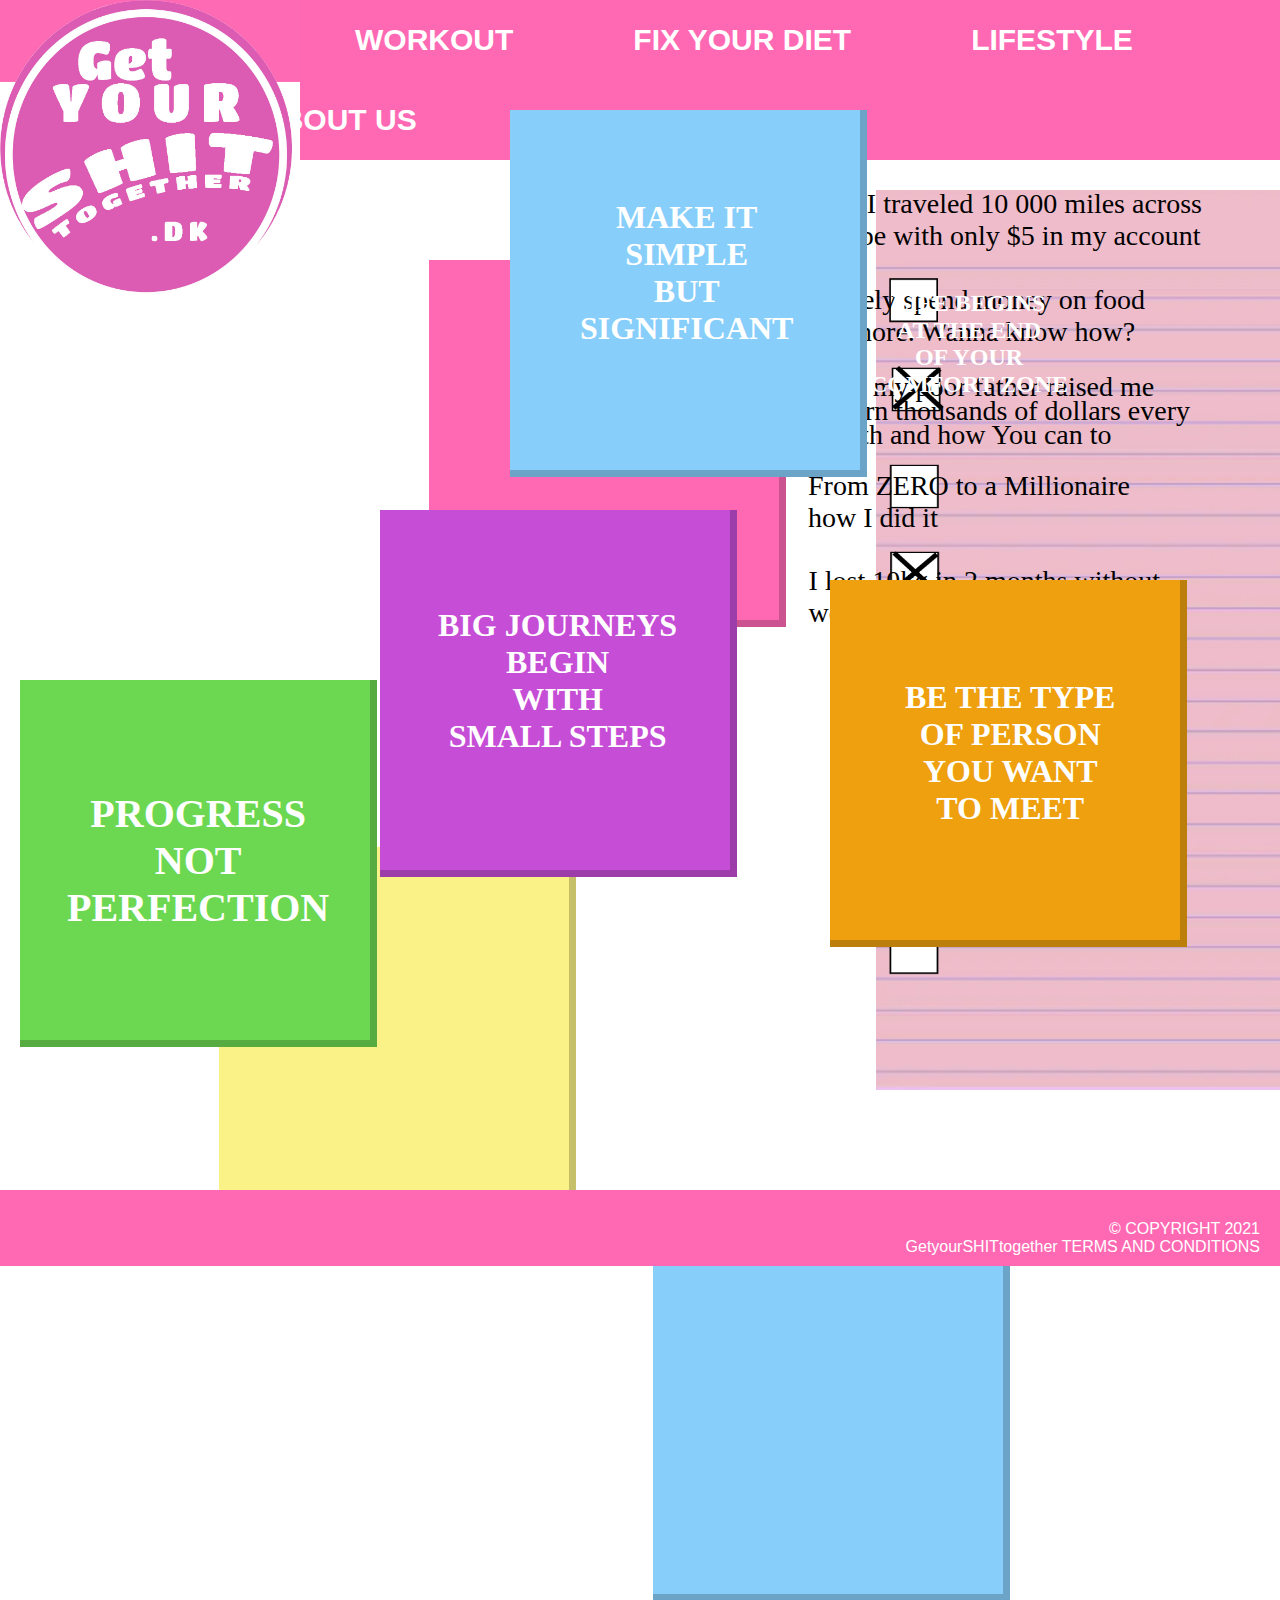
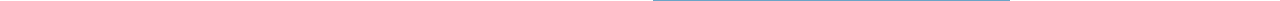
<file: index.html>
<!DOCTYPE html>
<html>
<head>
    <title>Get Your Shit together</title>
<link rel="stylesheet" href="mystyles.css">
</head>
<body>

<header>

    <a  class=logohome href="#"><img src="images/LOGO.jpg" alt="logo-home" style="width:300px;height:300px;"></a>


    <ul>
        <li><a class=workout href="workout.html">WORKOUT</a></li>
        <li><a href="fixyourdiet.html">FIX YOUR DIET</a></li>
        <li><a href="fallbucketlist.html">LIFESTYLE</a></li>
        <li><a href="#HELP">HELP</a></li>
        <li><a href="#ABOUTUS">ABOUT US</a></li>
    </ul>

</header>
 <main>
<section>

<img class=articles src="images/notebook.jpg" alt="articles" style="width:500px;height:900px">  

        <nav><a class=art1 href="#">How I traveled 10 000 miles across <br>Europe with only $5 in my account</a></nav>
        <br> 
        <nav><a class=art2 href="#">I barely spend money on food <br>anymore.  Wanna know how?</a></nav>
        <br> 
        <nav><a class=art3 href="#">How my poor father raised me <br> to earn thousands of dollars every<br> month and how You can to</a></nav>
        <br> 
        <nav><a class=art4 href="#">From ZERO to a Millionaire <br> how I did it</a></nav>
        <br> 
        <nav><a class=art5 href="workout.html">I lost 10kg in 2 months without <br>working out! It's so simple...</a></nav>
        <br>
        <nav><a class=art6 href="#">I am 18 years old and I pay all my bills by myself.<br> What's my secret? Let me tell You about it...</a></nav>
        <!--
        <nav><a class=art7 href="#">Article about something interesting</a></nav>
        <br>
        <nav><a class=art8 href="#">Article about something interesting</a></nav>
    -->
      

    </section>


    <section class=stickynote1></section>
    <section class=stickynote2></section>
     <section class=stickynote3></section>
    <section class=stickynote4></section>
    <section class=stickynote5></section>
    <section class=stickynote6></section>
    <section class=stickynote7></section>
    

     


</section>

<h1 class=bigjourneys>BIG JOURNEYS <br>
    BEGIN <br>
    WITH <br>
    SMALL STEPS</h1>

    <h1 class=bethe>
        BE THE TYPE<br>
        OF PERSON<br>
        YOU WANT <br>
        TO MEET

    </h1>

<h1 class=ifit>
    MAKE IT <br>
SIMPLE<br>
BUT<br>
SIGNIFICANT
</h1>

<h2 class=dont>

    LIFE BEGINS<br>
    AT THE END <br>
    OF YOUR <br>COMFORT ZONE
</h2>

<h2 class=does>
    IF IT DOES NOT<br> CHALLENGE YOU, <br>
 IT WILL NOT <br>
CHANGE YOU
</h2>

<h2 class=progress>
PROGRESS<br>
NOT <br>
PERFECTION
</h2>
</main>

<section class=footer> <p>© COPYRIGHT 2021 <br>GetyourSHITtogether 
TERMS AND CONDITIONS</p>

</body>
</html>
</file>
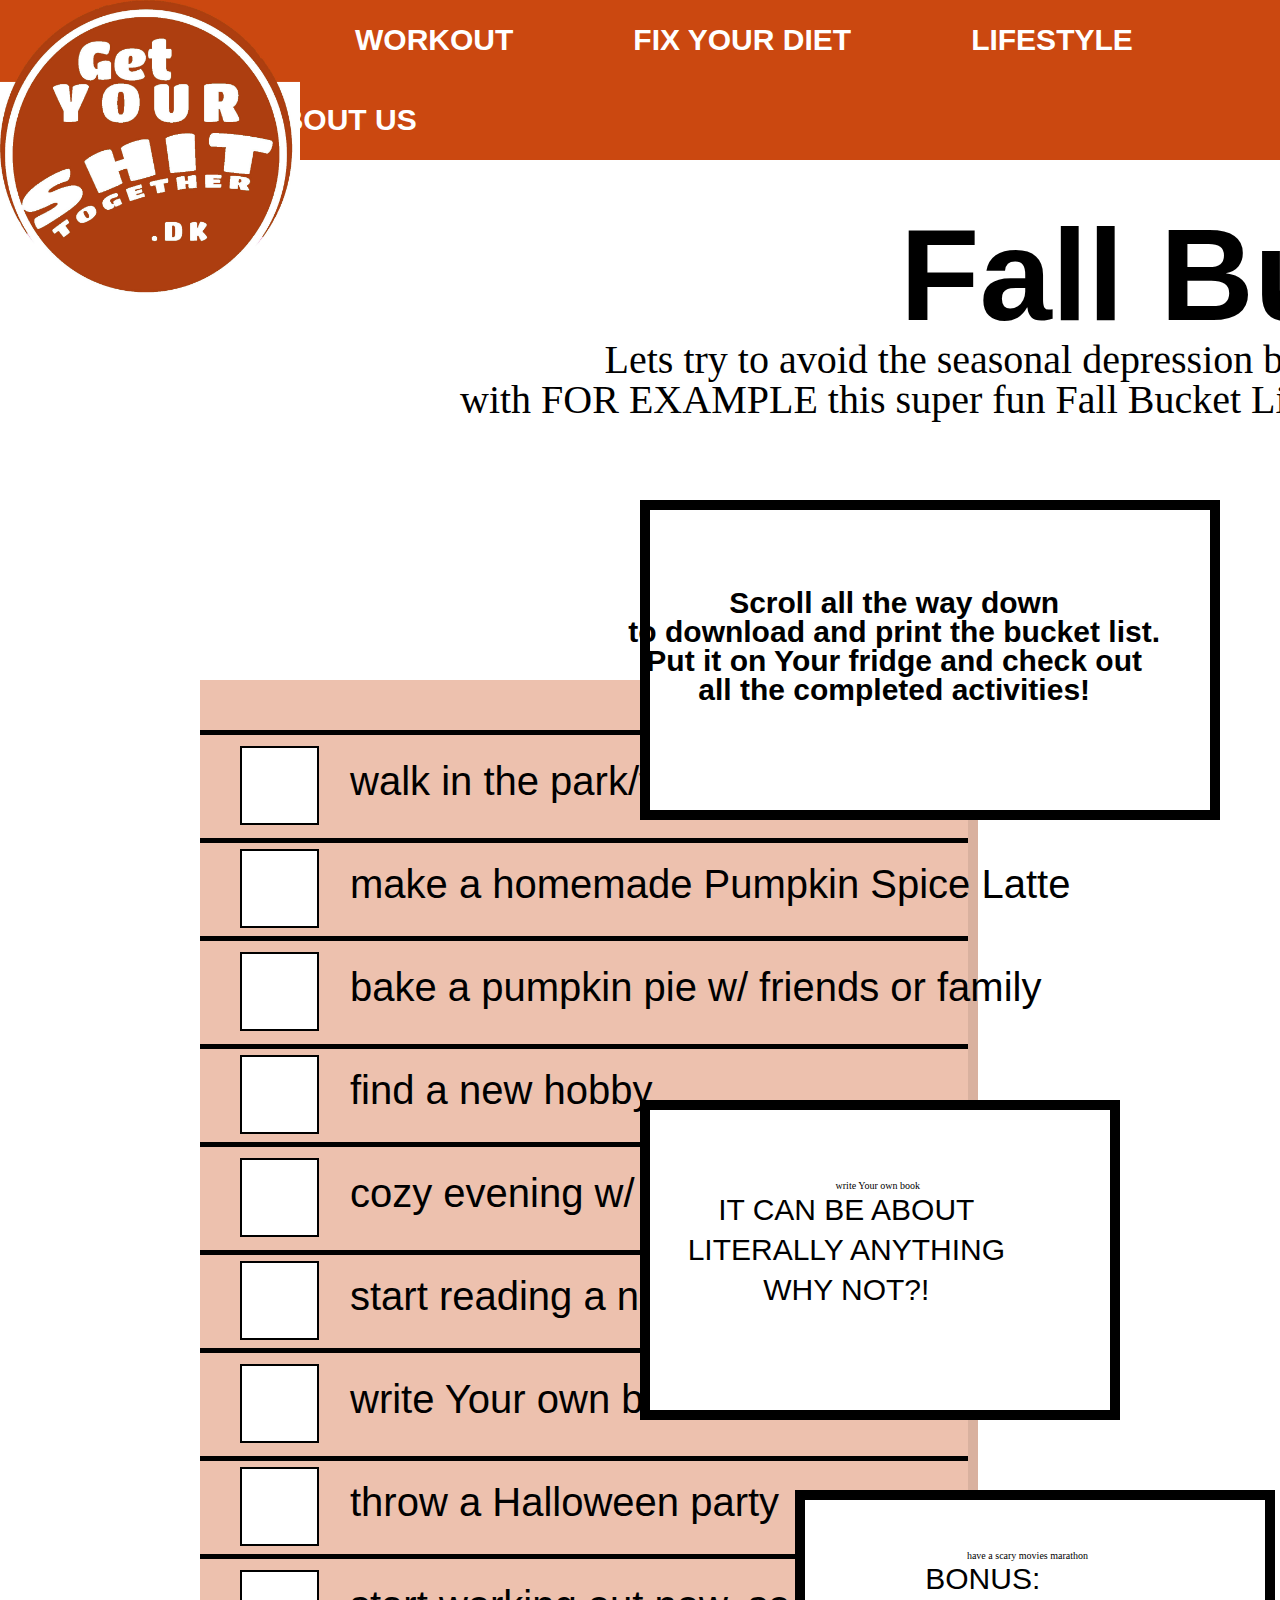
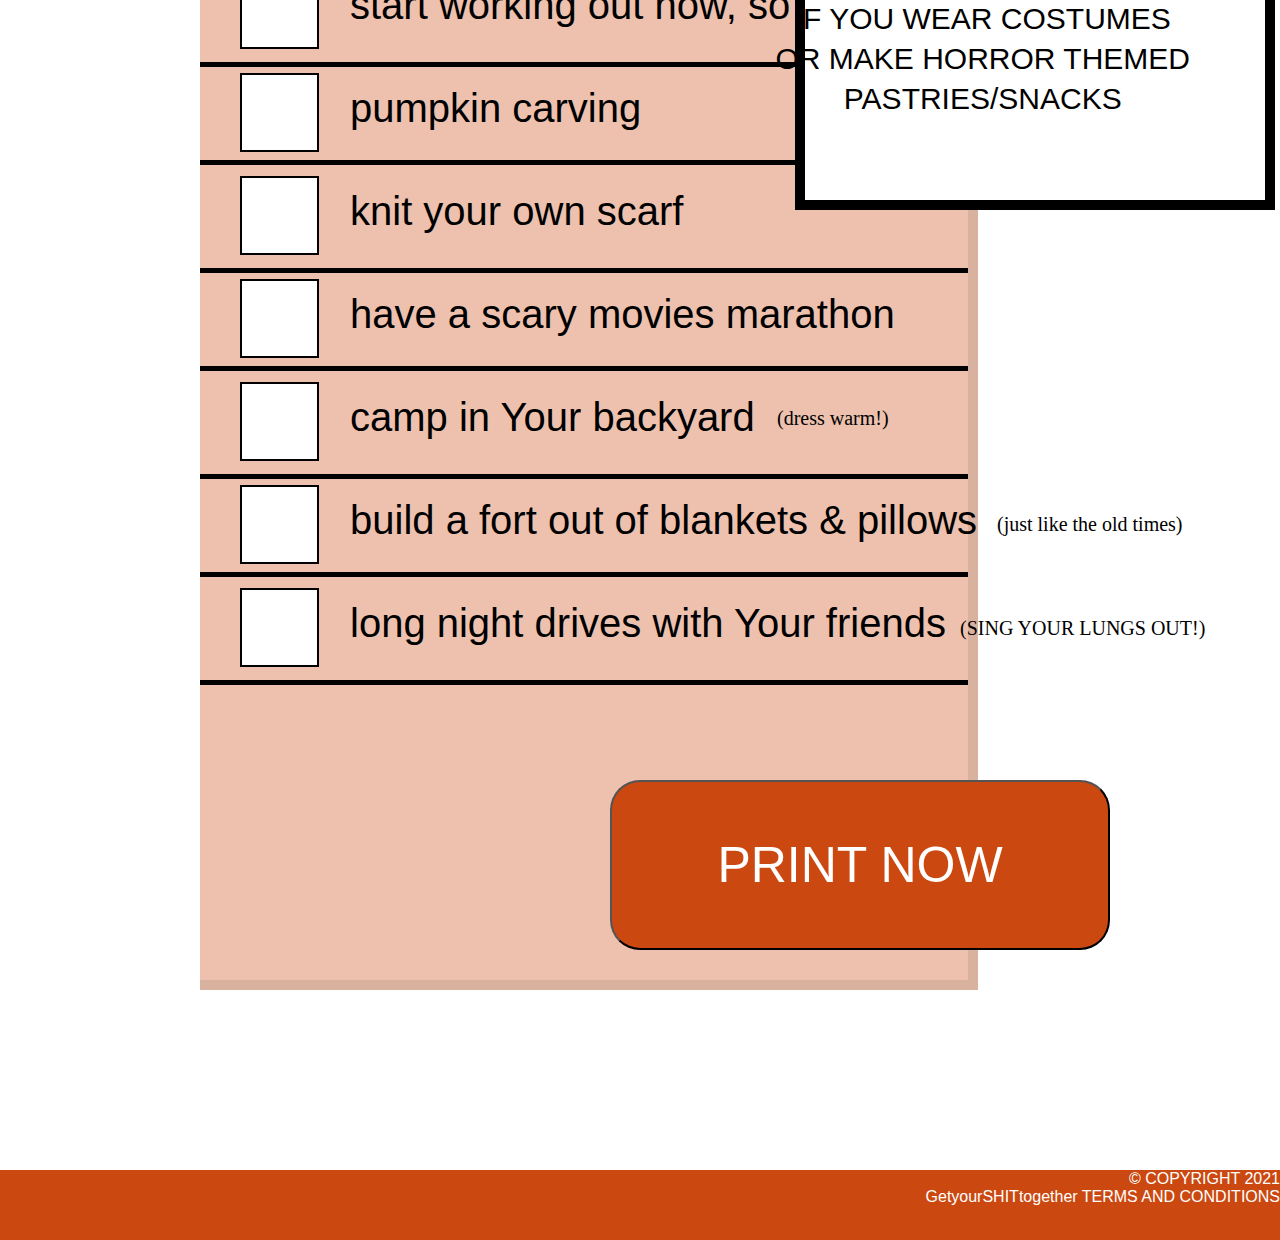
<file: fallbucketlist.html>
<!DOCTYPE html>
<html>
<head>

    <title>Fall Bucket List</title>
<link rel="stylesheet" href="mystyl.css">
</head>
<body>

    <header>

        <a  class=logohome href="index.html"><img src="images/LOGO.orange.jpg" alt="logo-home" style="width:300px;height:300px;"></a>
    
    
        <ul>
            <li><a class=workout href="workout.html">WORKOUT</a></li>
            <li><a href="fixyourdiet.html">FIX YOUR DIET</a></li>
            <li><a href="fallbucketlist.html">LIFESTYLE</a></li>
            <li><a href="#HELP">HELP</a></li>
            <li><a href="#ABOUTUS">ABOUT US</a></li>
        </ul>
    
    </header>

<h1 class=fall>
    Fall Bucket List
</h1>

<h2 class=bucket>
    Lets try to avoid the seasonal depression by keeping ourselves busy <br>
    with FOR EXAMPLE this super fun Fall Bucket List! 
    Let yourself chill out!
</h2>

<section class=list></section>
<section class=line1></section>
<section class=line2></section>
<section class=line3></section>
<section class=line4></section>
<section class=line5></section>
<section class=line6></section>
<section class=line7></section>
<section class=line8></section>

<section class=white1></section>
<section class=white2></section>
<section class=white3></section>
<section class=white4></section>
<section class=white5></section>
<section class=white6></section>
<section class=white7></section>
<section class=white8></section>
<section class=white9></section>
<section class=white10></section>
<section class=white11></section>
<section class=white12></section>
<section class=white13></section>
<section class=white14></section>
<section class=white15></section>


<section class=one>
    walk in the park/forest  <br>
    make a homemade Pumpkin Spice Latte <br>
    bake a pumpkin pie w/ friends or family <br>
    find a new hobby <br>
    cozy evening w/ a movie & hot cocoa <br>
    start reading a new book  <br>
    write Your own book <br>
    throw a Halloween party <br>
    start working out now, so you are ready for Summer<br>
    pumpkin carving<br>
    knit your own scarf<br>
    have a scary movies marathon<br>
    camp in Your backyard <br>
    build a fort out of blankets & pillows <br>
    long night drives with Your friends 
</section>

<p class=sing>(SING YOUR LUNGS OUT!)</p>
<p class=just>(just like the old times)</p>
<p class=dress>(dress warm!)</p>
<p class=bonus> (bonus:if its raining)</p>

<section class=box1></section>
<section class=box2></section>
<section class=box3></section>

<h2 class=book>IT CAN BE ABOUT <br> LITERALLY ANYTHING<br> WHY NOT?!</h2>

<h2 class=horror>BONUS: <br>IF YOU WEAR COSTUMES <br>OR MAKE HORROR THEMED <br>PASTRIES/SNACKS</h2>

<h2 class=scroll>
    Scroll all the way down <br>to download and print the bucket list. <br>Put it on Your fridge and check out<br> all the completed activities!
</h2>

<button>PRINT NOW</button>

<section class=rep> write Your own book</section>

<section class=rep2>have a scary movies marathon</section>



<footer class=footer> <p>© COPYRIGHT 2021 <br>GetyourSHITtogether 
    TERMS AND CONDITIONS</p>
    
</footer>









</body>
</html>
</file>
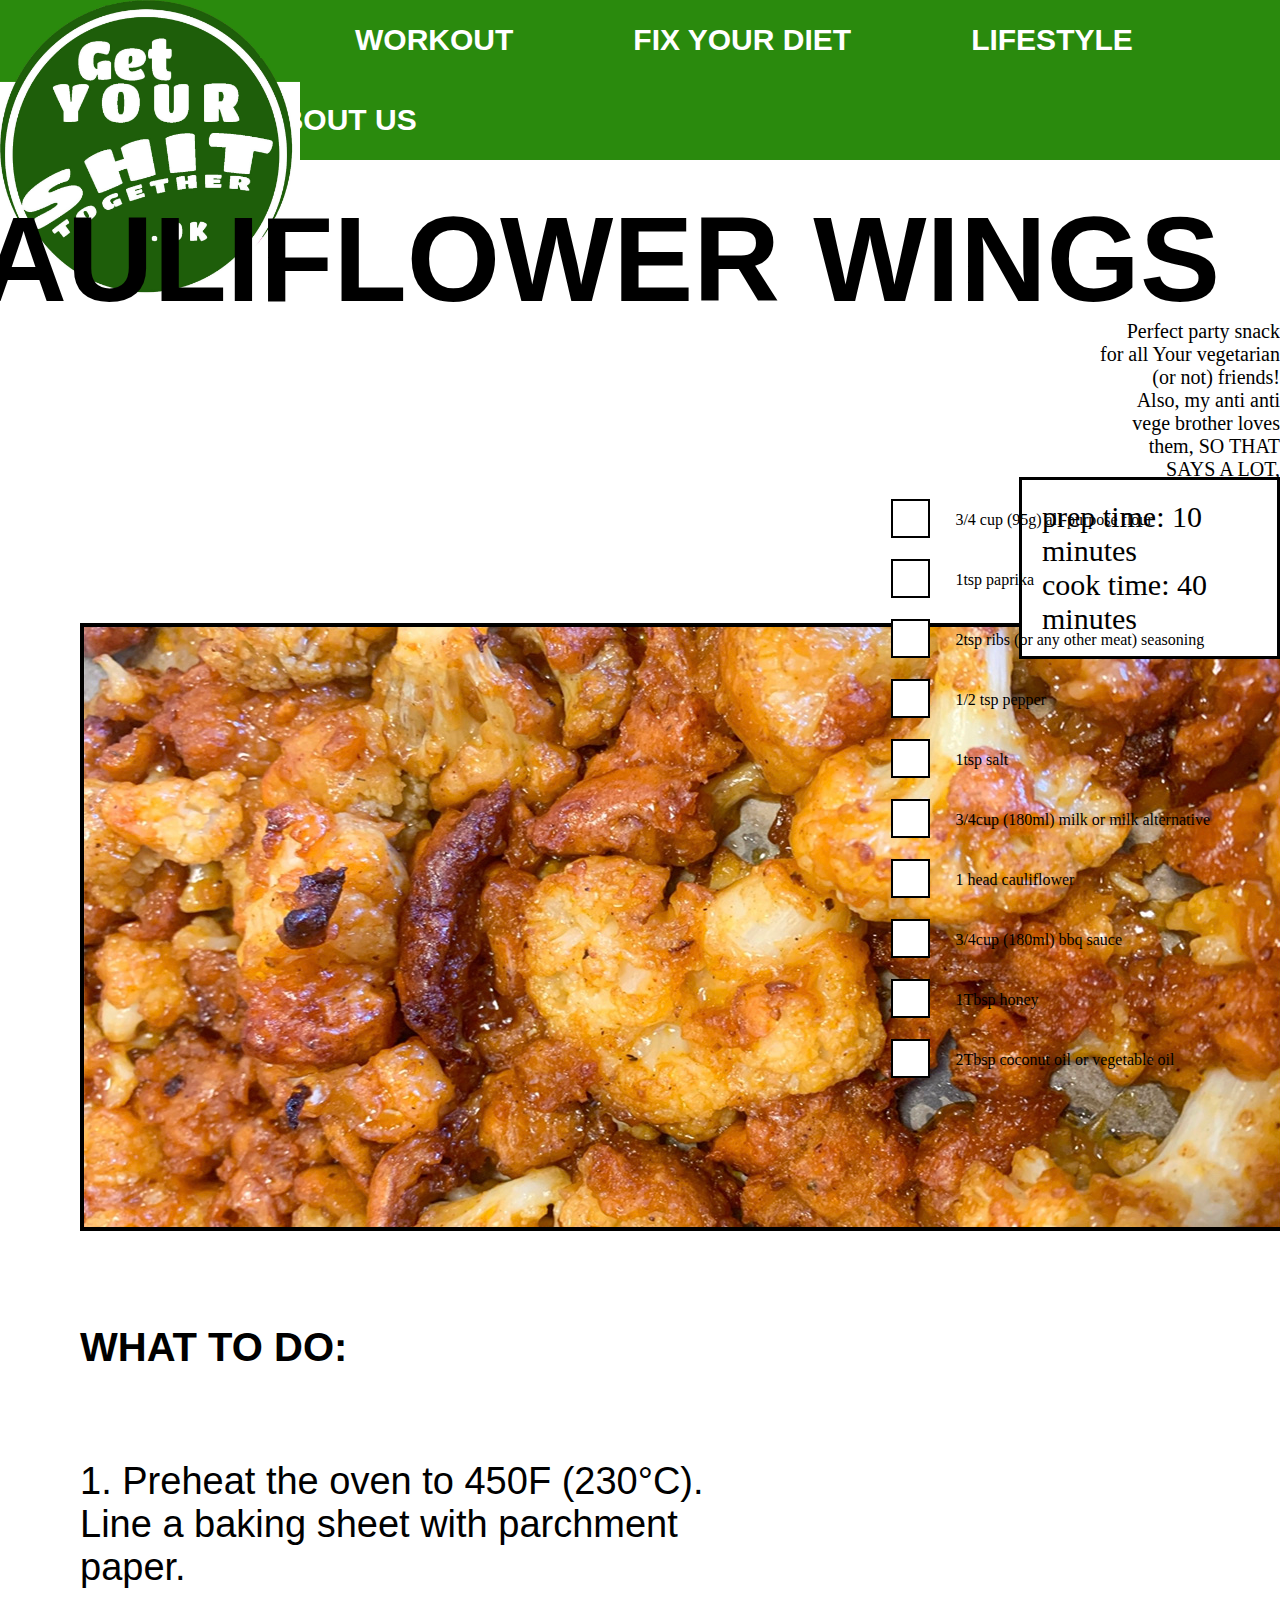
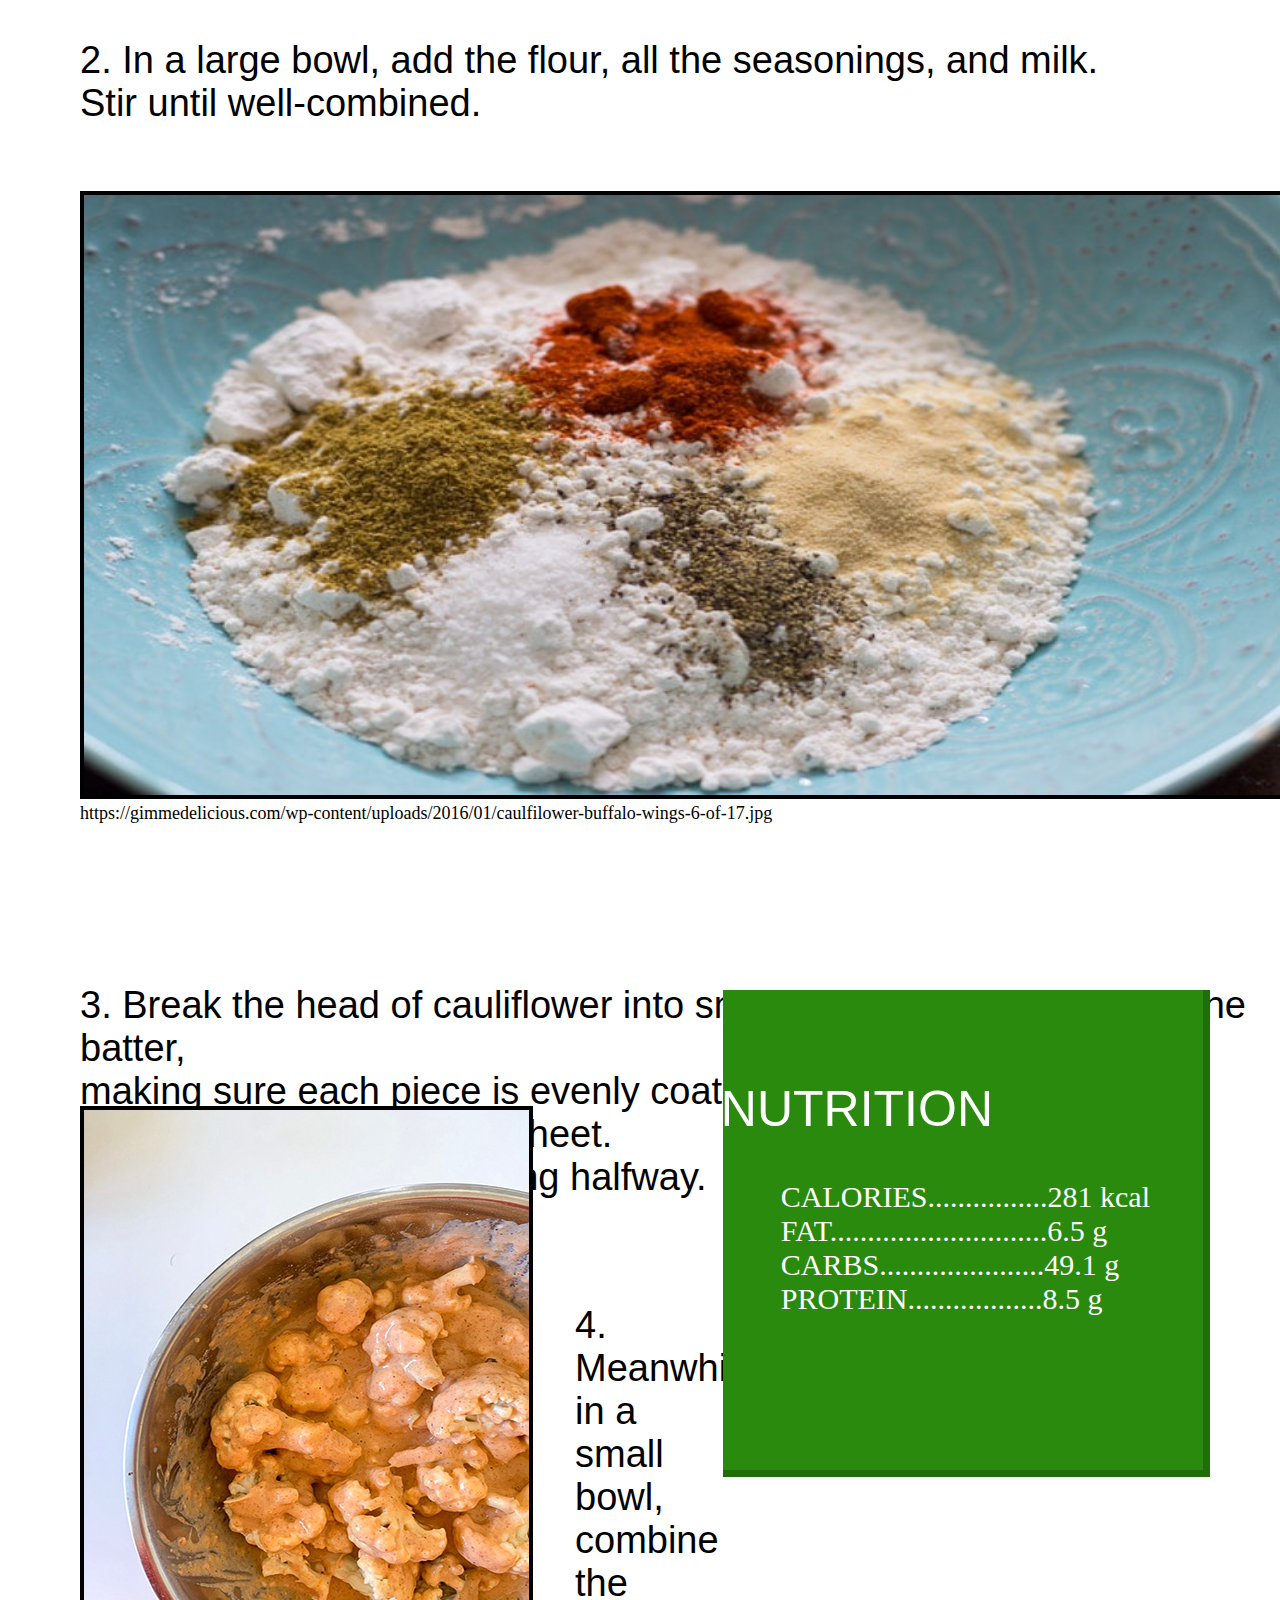
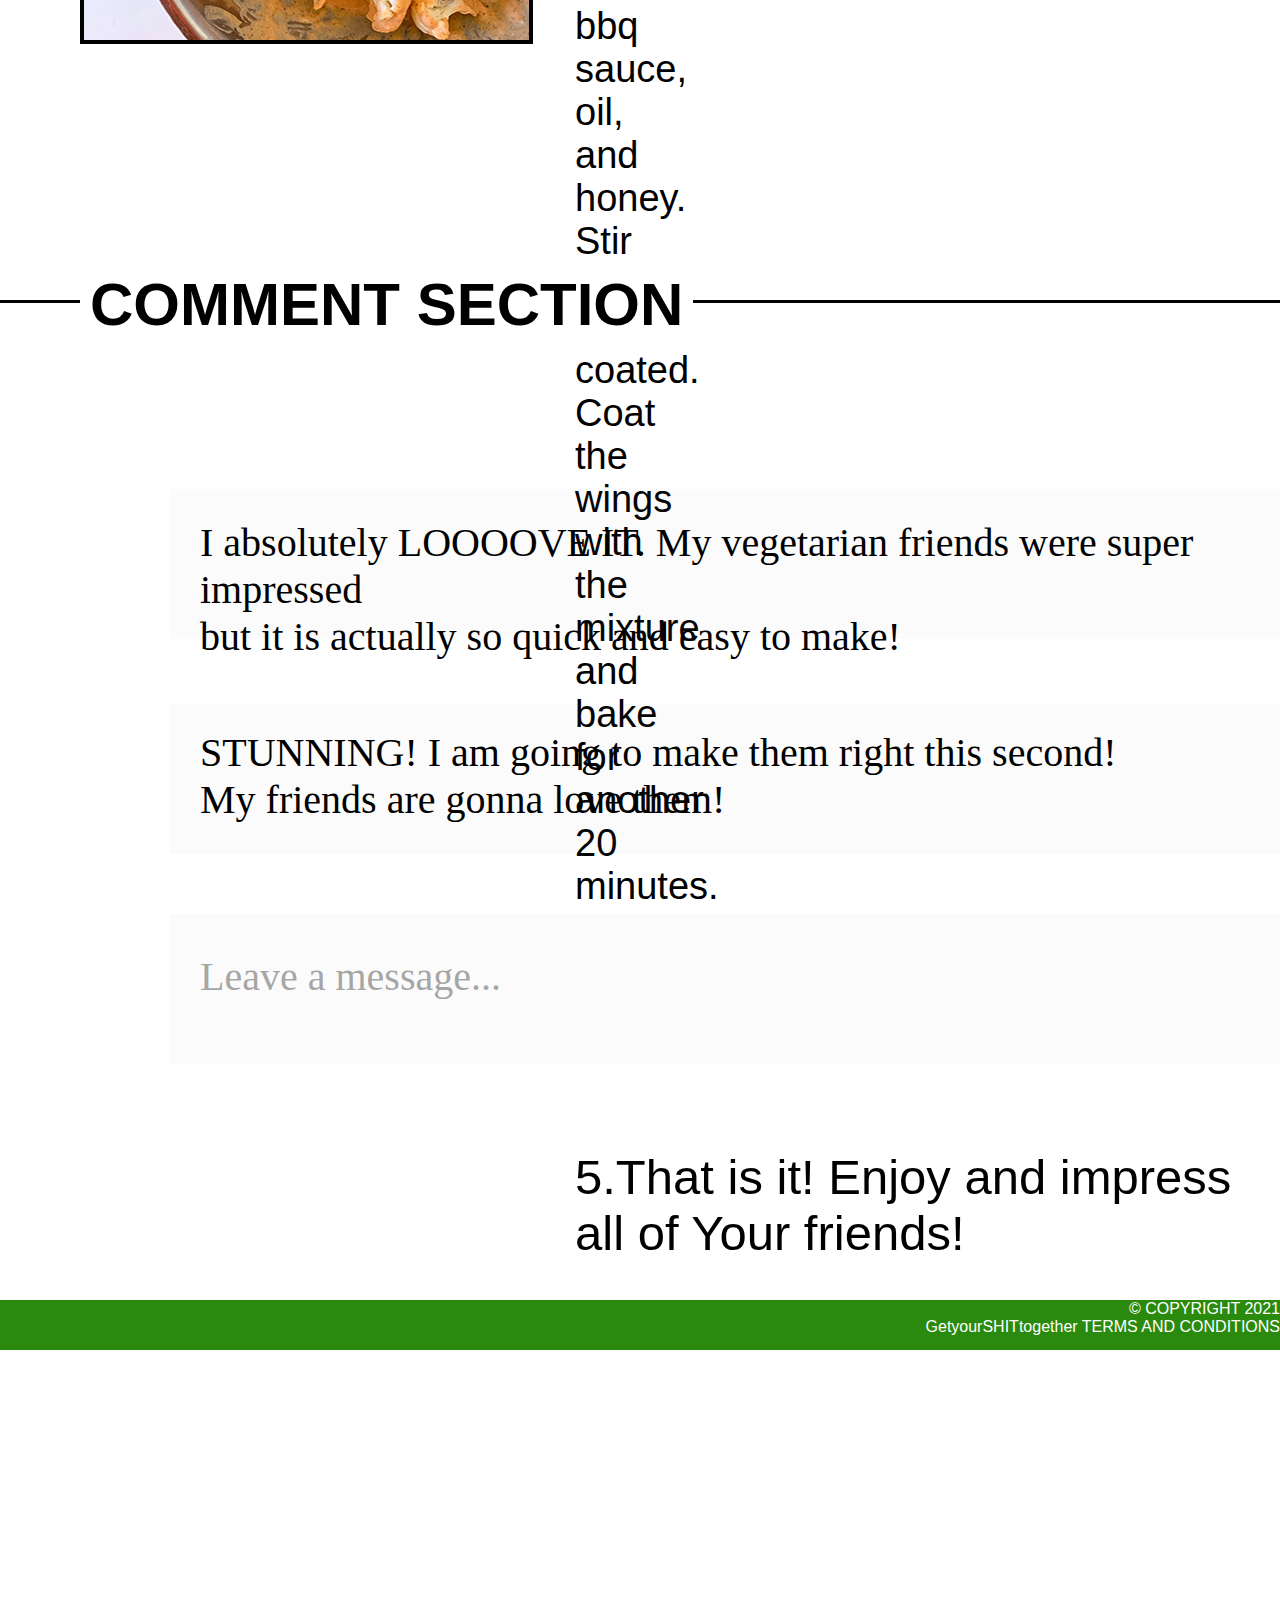
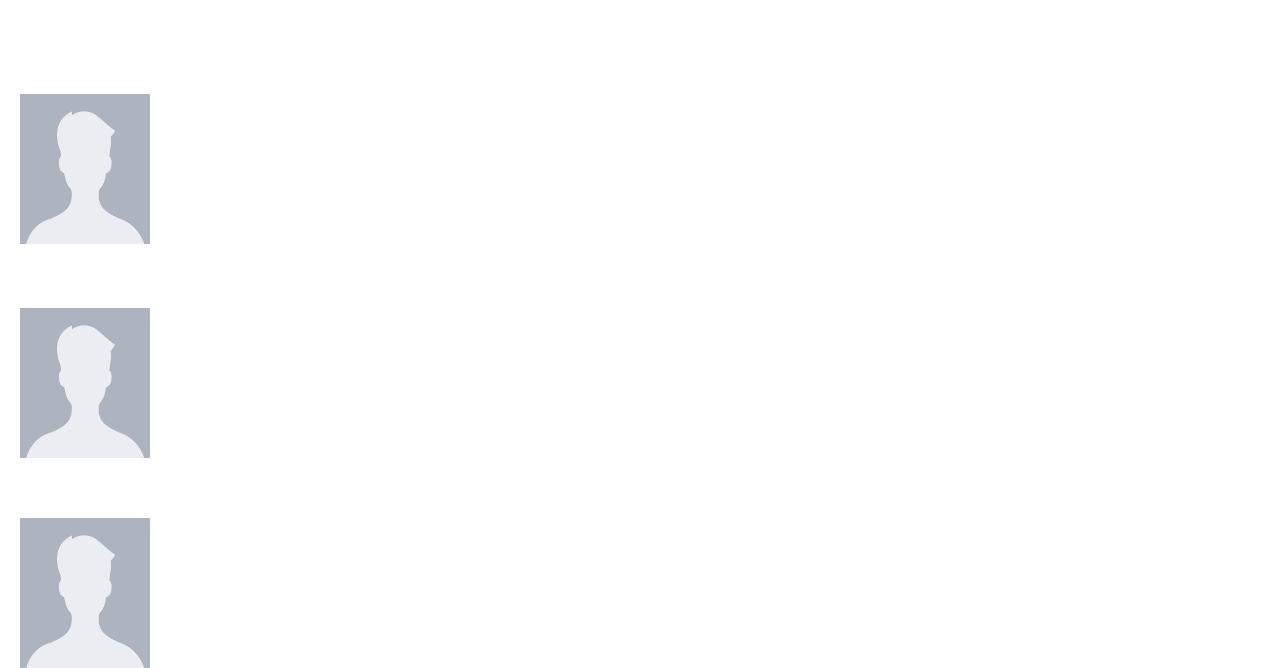
<file: fixyourdiet.html>
<!DOCTYPE html>
<html>
<head>
    <title>Fix Your Diet</title>
<link rel="stylesheet" href="mystyle.css">
</head>
<body>


    <main>



    
    <header>

        <a  class=logohome href="index.html"><img src="images/LOGO.green.jpg" alt="logo-home" style="width:300px;height:300px;"></a>
    
    
        <ul>
            <li><a class=workout href="workout.html">WORKOUT</a></li>
            <li><a href="fixyourdiet.html">FIX YOUR DIET</a></li>
            <li><a href="fallbucketlist.html">LIFESTYLE</a></li>
            <li><a href="#HELP">HELP</a></li>
            <li><a href="#ABOUTUS">ABOUT US</a></li>
        </ul>
    
    </header>

<h1 class=baked>
    BAKED
</h1>

<h2 class=bbq>
    BBQ CAULIFLOWER WINGS
</h2>

<h3 class=description>
    Perfect party snack for all Your vegetarian (or not) friends! <br>
    Also, my anti anti vege brother loves them, SO THAT SAYS A LOT, RIGHT?
</h3>

<img class=wings src="images/wings.jpg" alt="wings">

<p class=time>prep time:  10 minutes<br>      
    cook time: 40 minutes</p>


<section class=notebookgreen></section>
<section class=lines1></section>
<section class=lines2></section>
<section class=lines3></section>
<section class=lines4></section>
<section class=lines5></section>
<section class=lines6></section>
<section class=lines7></section>
<section class=lines8></section>
<section class=lines9></section>
<section class=lines10></section>
<section class=lines11></section>
<section class=lines12></section>
<section class=lines13></section>
<section class=lines14></section>
<section class=lines15></section>



 <section class=ingredients>
    3/4 cup (95g) all-purpose flour <br>
    1tsp paprika<br>
    2tsp ribs (or any other meat) seasoning <br>
    1/2 tsp pepper <br>
    1tsp salt <br>
    3/4cup (180ml) milk or milk alternative <br>
    1 head cauliflower <br>
    3/4cup (180ml) bbq sauce <br>
    1Tbsp honey <br>
    2Tbsp coconut oil or vegetable oil
 </section>   

 <section class=white1></section>
 <section class=white2></section>
 <section class=white3></section>
 <section class=white4></section>
 <section class=white5></section>
 <section class=white6></section>
 <section class=white7></section>
 <section class=white8></section>
 <section class=white9></section>
 <section class=white10></section>


<section class=what>
    WHAT TO DO:
</section>

<section class=step1>
    1. Preheat the oven to 450F (230°C). 
Line a baking sheet with parchment paper.

</section>

<section class=step2>

2. In a large bowl, add the flour, all the seasonings, and milk. <br>Stir until well-combined.
</section>

<img class=pic1 src="images/pic1.jpeg" alt="step2">
<p class=src >https://gimmedelicious.com/wp-content/uploads/2016/01/caulfilower-buffalo-wings-6-of-17.jpg</p>

<section class=step3>
    3. Break the head of cauliflower into small florets and add them to the batter, <br>making sure each piece is evenly coated. Arrange the coated cauliflower on the baking sheet. <br>Bake for 20 minutes, flipping halfway.
</section>

<section class=step4>
    4. Meanwhile, in a small bowl, <br> combine the bbq sauce, oil, <br>and honey. <br> Stir until evenly coated. <br>Coat the wings with the mixture <br>and bake for another 20 minutes.

</section>

<img class=pic2 src="images/step4.jpeg" alt="step4">

<section class=sticky></section>


<section class=step5 >
    5.That is it! Enjoy and impress all of Your friends!
</section>

<section class=nutrition>
    NUTRITION
</section>

<section class=nutrition2>

CALORIES................281 kcal<br>
FAT.............................6.5 g<br>
CARBS......................49.1 g   <br>                                                                                   
PROTEIN..................8.5 g                                                                                   

</section>

<section class=box></section>
<section class=comment>
    COMMENT SECTION
</section>







<img class=person1 src="images/person.png" alt="person profile">
<img class=person2 src="images/person.png" alt="person profile">
<img class=person3 src="images/person.png" alt="person profile">

<section class=comm1></section>
<section class=comm2></section>
<section class=comm5></section>

<section class=comm3>
    I absolutely LOOOOVE IT. My vegetarian friends were super impressed <br>but it is actually so quick and easy to make!
</section>

<section class=comm4>
    STUNNING! I am going to make them right this second!<br>
 My friends are gonna love them!
</section>


<section class=comm6>
    Leave a message...
</section>
    
    </main>

<footer class=footer> <p>© COPYRIGHT 2021 <br>GetyourSHITtogether 
        TERMS AND CONDITIONS</p>
        
</footer>




</body>
</html>
</file>
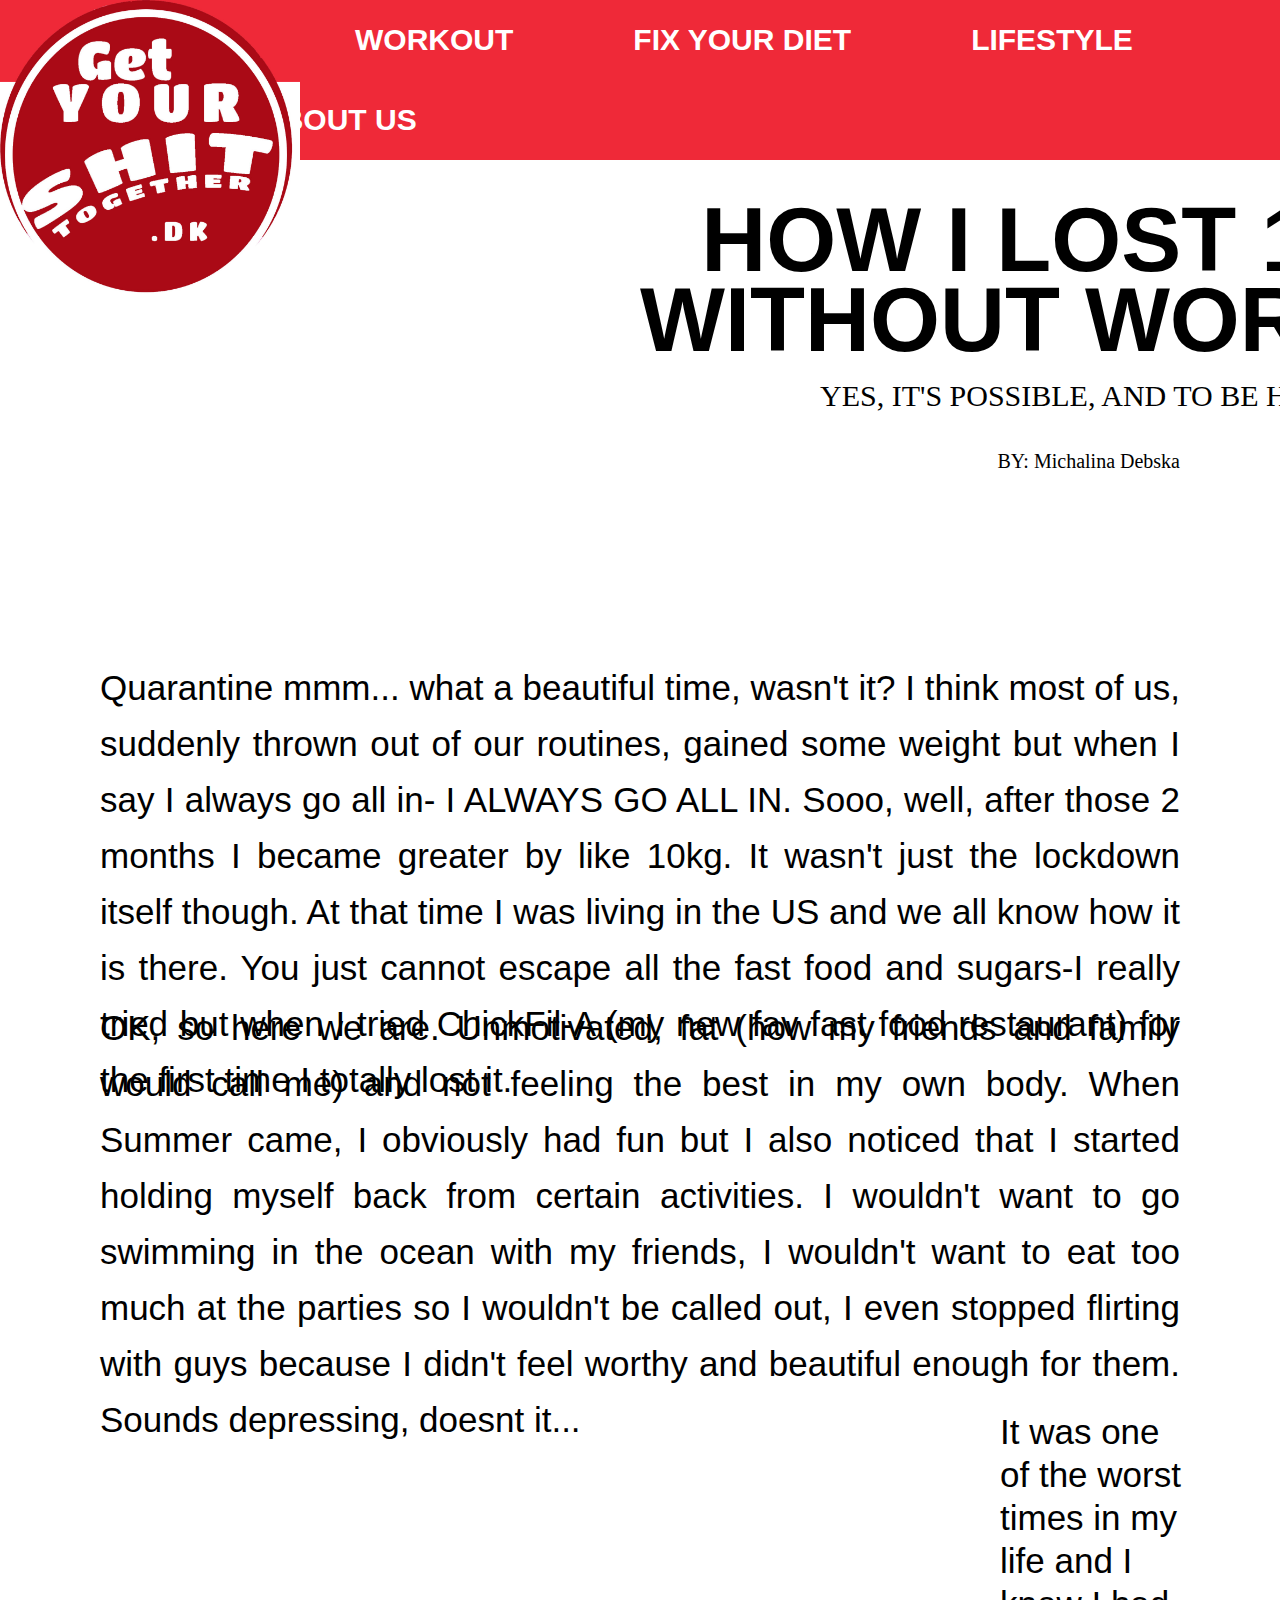
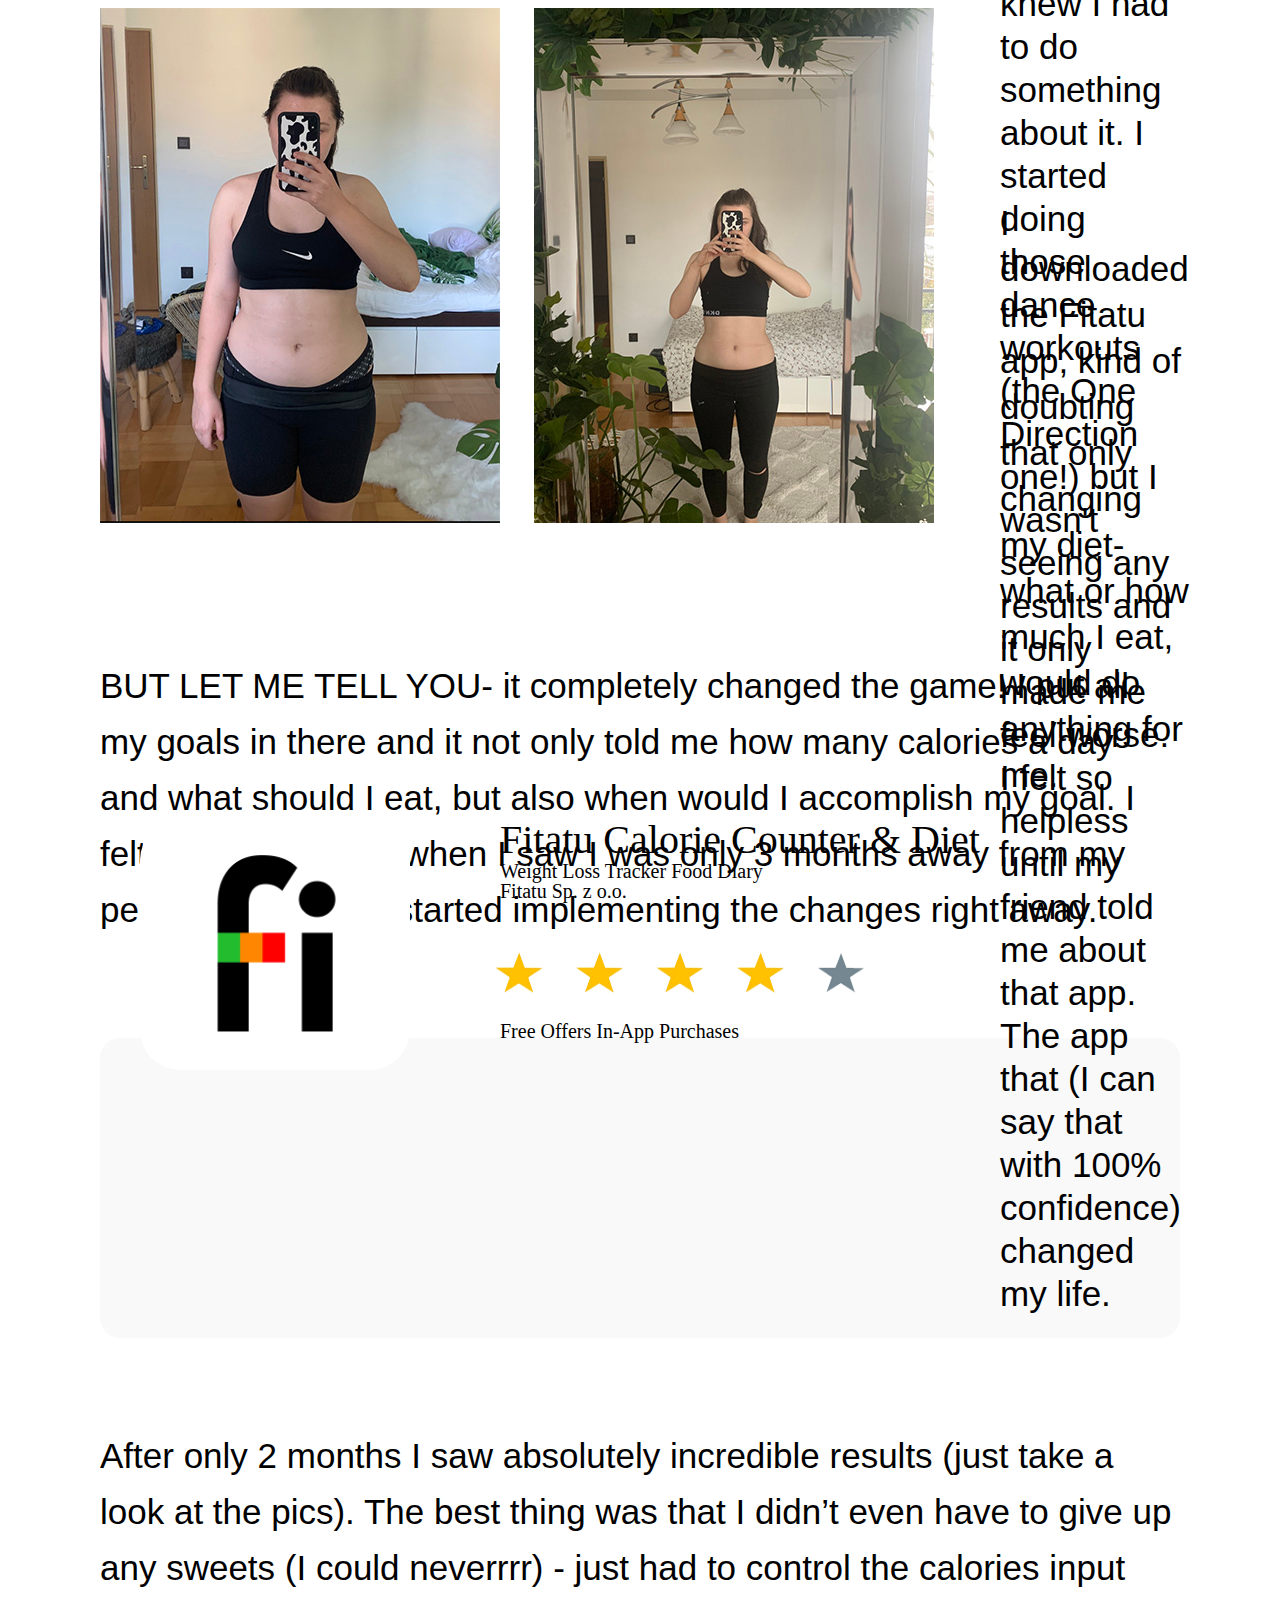
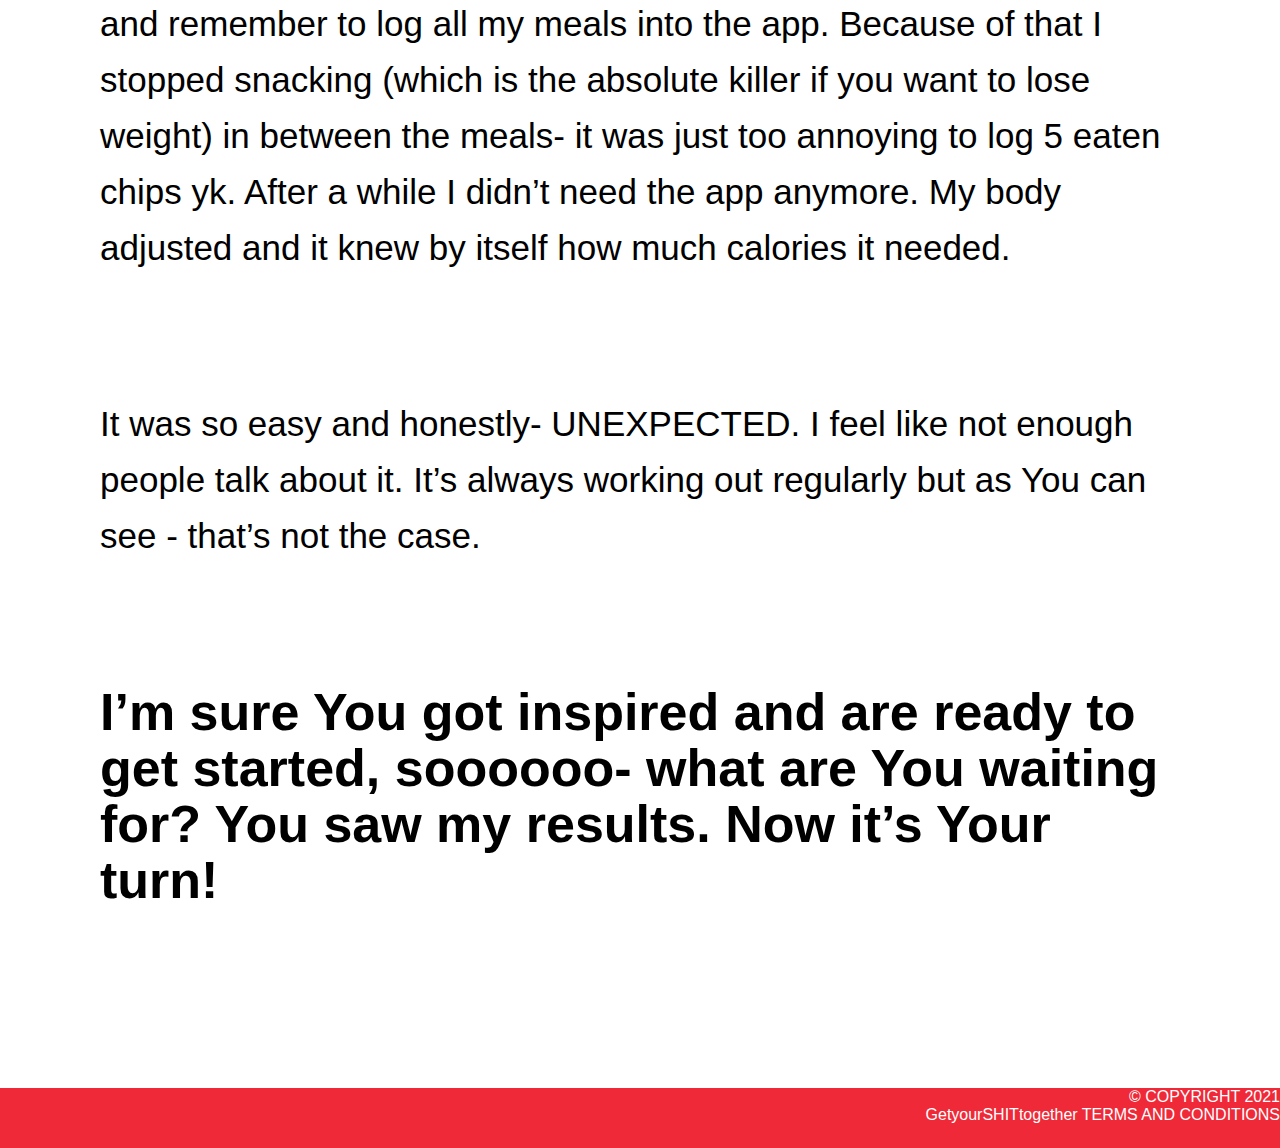
<file: workout.html>
<!DOCTYPE html>
<html>
<head>
    <title>WORKOUT</title>
<link rel="stylesheet" href="mysty.css">
</head>
<body>


    <header>

        <a  class=logohome href="index.html"><img src="images/LOGO.red.jpg" alt="logo-home" style="width:300px;height:300px;"></a>
    
    
        <ul>
            <li><a class=workout href="workout.html">WORKOUT</a></li>
            <li><a href="fixyourdiet.html">FIX YOUR DIET</a></li>
            <li><a href="fallbucketlist.html">LIFESTYLE</a></li>
            <li><a href="#HELP">HELP</a></li>
            <li><a href="#ABOUTUS">ABOUT US</a></li>
        </ul>
    
    </header>

<h1 class=title>HOW I LOST 10KG IN 2MONTHS <br> WITHOUT WORKING OUT AT ALL</h1>
<h2 class=more>YES, IT'S POSSIBLE, AND TO BE HONEST IT'S NOT HARD AT ALL</h2>

<p class=author>BY: Michalina Debska</p>

<section class=p1>Quarantine mmm... what a beautiful time, wasn't it? I think most of us, suddenly thrown out of our routines, gained some weight but when I say I always go all in- I ALWAYS GO ALL IN. Sooo, well, after those 2 months I became greater by like 10kg. It wasn't just the lockdown itself though. At that time I was living in the US and we all know how it is there. You just cannot escape all the fast food and sugars-I really tried but when I tried ChickFil-A (my new fav fast food restaurant) for the first time I totally lost it.
</section>

<section class=p2>OK, so here we are. Unmotivated, fat (how my friends and family would call me) and not feeling the best in my own body. When Summer came, I obviously had fun but I also noticed that I started holding myself back from certain activities. I wouldn't want to go swimming in the ocean with my friends, I wouldn't want to eat too much at the parties so I wouldn't be called out, I even stopped flirting with guys because I didn't feel worthy and beautiful enough for them. Sounds depressing, doesnt it...</section>

<div>
<img class=before src="images/before.jpg" alt="before pic">
<img class=after src="images/after.jpg" alt="after pic">
</div>

<p class=p3>It was one of the worst times in my life and I knew I had to do something about it. I started doing those dance workouts (the One Direction one!) but I wasn't seeing any results and it only made me feel worse. I felt so helpless until my friend told me about that app. The app that (I can say that with 100% confidence) changed my life.</p>
<p class=p4>I downloaded the Fitatu app, kind of doubting that only changing my diet-what or how much I eat, would do anything for me.  </p>
<p class=p5>BUT LET ME TELL YOU- it completely changed the game! I put all my goals in there and it not only told me how many calories a day and what should I eat, but also when would I accomplish my goal. I felt sooo motivated when I saw I was only 3 months away from my perfect weight and started implementing the changes right away.</p>
<section class=fitatu></section>

<img class=fitatupic src="images/fitatu.png" alt="app logo">
<p class=f1>Fitatu Calorie Counter & Diet </p>
<p class=f2>Weight Loss Tracker Food Diary</p>
<p class=f3>Fitatu Sp. z o.o.</p>
<p class=f4>Free Offers In-App Purchases</p>

<img class=star src="images/star.png" alt="star rating (4/5)">



<p class=p6>After only 2 months I saw absolutely incredible results (just take a look at the pics). The best thing was that I didn’t even have to give up any sweets (I could neverrrr) - just had to control the calories input and remember to log all my meals into the app. Because of that I stopped snacking (which is the absolute killer if you want to lose weight)  in between the meals- it was just too annoying to log 5 eaten chips yk. After a while I didn’t need the app anymore. My body adjusted and it knew by itself how much calories it needed.</p>
<p class=p7>It was so easy and honestly- UNEXPECTED. I feel like not enough people talk about it. It’s always working out regularly but as You can see - that’s not the case.</p>
<p class=p8>I’m sure You got inspired and are ready to get started, soooooo- what are You waiting for? You saw my results. Now it’s Your turn!</p>

<footer class=footer> <p>© COPYRIGHT 2021 <br>GetyourSHITtogether 
    TERMS AND CONDITIONS</p>
    
</footer>


</body>
</html>
</file>
<file: mystyles.css>
*{
    margin: 0;
    padding: 0;
    }
    
    
    ul{
        
        list-style-type: none;
        overflow: hidden;
        background-color:hotpink;
        
       
    }
    
    .workout{
        padding-left: 355px;
    }

    li{
        float: left;
        display: block;
       
    }
    
    li a{
        background-color:hotpink;
        display:block;
        text-align: right;
        text-decoration: none;
        color: white;
        padding: 23px 60px;
        font-weight: 800;
        font-size: 30px;
        font-family: Impact, Haettenschweiler, 'Arial Narrow Bold', sans-serif;

    }
    
    li a.active{
        
            background-color:rgb(226, 88, 164);
            color: white;
    }
    
    li a:hover {
        background-color:rgb(226, 88, 164);
      }

      .logohome{
          position:absolute
      }

      section{
        width:30%;
        float:right;
        padding-top: 30px;
        padding-right: 20px;
        

      }

      
      .art1{
          color:black;
          display:block;
          text-decoration: none;
          font-size: 28px;
          float:right;
          position:absolute;
          top: 178px;
          right:78px;
          padding-top: 10px;
           
      }

     .art1:hover{
        color:rgb(226, 88, 164);
     }

     .art2{
        color:black;
        display: inherit;
        text-decoration: none;
        font-size: 28px;
        float: right;
        position: absolute;
        top:284px;
        right:135px;

     }

     .art2:hover{
         color:rgb(226, 88, 164)
     }

     .art3{
        color:black;
        display: inherit;
        text-decoration: none;
        font-size: 28px;
        float: right;
        position: absolute;
        top:375px;
        right:90px;
        line-height: 24px;

     }

     .art3:hover{
         color:rgb(226, 88, 164)
     }

     .art4{
        color:black;
        display: inherit;
        text-decoration: none;
        font-size: 28px;
        float: right;
        position: absolute;
        top:470px;
        right:150px;

     }

     .art4:hover{
         color:rgb(226, 88, 164)
     }

     .art5{
        color:black;
        display: inherit;
        text-decoration: none;
        font-size: 28px;
        float: right;
        position: absolute;
        top:565px;
        right:120px;

     }

     .art5:hover{
         color:rgb(226, 88, 164)
     }

     .art6{
        color:black;
        display: inherit;
        text-decoration: none;
        font-size: 28px;
        float: right;
        position: absolute;
        top:657px;
        left:1320px;
        line-height: 30px;
        margin-right:60px;

     }

     .art6:hover{
         color:rgb(226, 88, 164)
     }
 
     .art7{
        color:black;
        display: inherit;
        text-decoration: none;
        font-size: 30px;
        float: right;
        position: absolute;
        top:562px;
        right:70px;

     }

     .art7:hover{
         color:rgb(226, 88, 164)
     }

     .art8{
        color:black;
        display: inherit;
        text-decoration: none;
        font-size: 30px;
        float: right;
        position: absolute;
        top:623px;
        right:70px;

     }

     .art8:hover{
         color:rgb(226, 88, 164)
     }

      
/*
      .stickynote{
        height: 300px;
        width: 300px;
          position:absolute;
          bottom:180px;
          right:590px;
      }

      .support{
        position: absolute;
        bottom: 240px;
        left:984px;
        color:white;
        text-decoration: none;
        text-align: center;
        font-size: 40px;
        font-family: Impact, Haettenschweiler, 'Arial Narrow Bold', sans-serif;
      }

      .support:hover{
        color: deeppink;
    }


    */

.stickynote1{
    background-color:hotpink;
    height: 330px;
    width: 330px;
    margin-top: 100px;
    margin-right: 90px;
    border-style: solid;
    border-right-width: 7px;
    border-right-color:rgba(0, 0, 0, 0.205);
    border-bottom-width:7px;
    border-bottom-color:rgba(0, 0, 0, 0.205);
    border-top:none;
    border-left:none;
    
}

.stickynote2{
    background-color:lightskyblue;
    height: 330px;
    width: 330px;
    position: absolute;
    top:110px;
    left:510px;
    border-style: solid;
    border-right-width: 7px;
    border-right-color:rgba(0, 0, 0, 0.205);
    border-bottom-width:7px;
    border-bottom-color:rgba(0, 0, 0, 0.205);
    border-top:none;
    border-left:none;
    
}

.stickynote3{
    background-color:rgb(250, 242, 135);
    height: 330px;
    width: 330px;
    margin-top: 220px;
    margin-right:300px;
    border-style: solid;
    border-right-width: 7px;
    border-right-color:rgba(0, 0, 0, 0.205);
    border-bottom-width:7px;
    border-bottom-color:rgba(0, 0, 0, 0.205);
    border-top:none;
    border-left:none;
}

.stickynote4{
    background-color:rgb(198, 77, 214);
    height: 330px;
    width: 330px;
    position: absolute;
    top: 510px;
    left:380px;
    border-style: solid;
    border-right-width: 7px;
    border-right-color:rgba(0, 0, 0, 0.205);
    border-bottom-width:7px;
    border-bottom-color:rgba(0, 0, 0, 0.205);
    border-top:none;
    border-left:none;
}

.stickynote5{
    background-color:rgb(238, 160, 14);
    height: 330px;
    width: 330px;
    position: absolute;
    top:580px;
    left:830px;
    border-style: solid;
    border-right-width: 7px;
    border-right-color:rgba(0, 0, 0, 0.205);
    border-bottom-width:7px;
    border-bottom-color:rgba(0, 0, 0, 0.205);
    border-top:none;
    border-left:none;
}

.stickynote6{
    background-color:rgb(108, 216, 81);
    height: 330px;
    width: 330px;
    position:absolute;
    left:20px;
    top:680px;
    border-style: solid;
    border-right-width: 7px;
    border-right-color:rgba(0, 0, 0, 0.205);
    border-bottom-width:7px;
    border-bottom-color:rgba(0, 0, 0, 0.205);
    border-top:none;
    border-left:none;

}

.stickynote7{
    background-color:lightskyblue;
    height: 330px;
    width: 330px;
    margin-top:20px;
    margin-right:270px;
    border-style: solid;
    border-right-width: 7px;
    border-right-color:rgba(0, 0, 0, 0.205);
    border-bottom-width:7px;
    border-bottom-color:rgba(0, 0, 0, 0.205);
    border-top:none;
    border-left:none;
}

.footer{
    background-color: hotpink;
    height:20px;
    position: absolute;
    top:1190px;
    width:100%;
    height: 46px;
    color: white;
    text-align:right;
    font-family: Impact, Haettenschweiler, 'Arial Narrow Bold', sans-serif;
}

p{
    margin-right:20px
}


.bigjourneys{
    position:absolute;
    top: 607px;
    left:438px;
    text-align: center;
    color: white;
}

.bethe{
    position:absolute;
    top: 679px;
    left:905px;
    text-align: center;
    color: white;
}

.ifit{
    position:absolute;
    top: 199px;
    left:580px;
    text-align: center;
    color:white;

}
 
.dont{
    position: absolute;
    top:290px;
    left:870px;
    text-align: center;
    color:white;
}

.does{
    position: absolute;
    top:390px;
    left:200px;
    text-align: center;
    color: white;
}

.progress{
    position: absolute;
    top:790px;
    left:67px;
    text-align: center;
    font-size: 40px;
    color:white;
}
</file>
<file: mystyl.css>
*{
    margin: 0;
    padding: 0;
    }
    
    
    ul{
        
        list-style-type: none;
        overflow: hidden;
        background-color:rgb(203, 72, 16);
        
       
    }
    
    .workout{
        padding-left: 355px;
    }

    li{
        float: left;
        display: block;
       
    }
    
    li a{
        background-color:rgb(203, 72, 16);
        display:block;
        text-align: right;
        text-decoration: none;
        color: white;
        padding: 23px 60px;
        font-weight: 800;
        font-size: 30px;
        font-family: Impact, Haettenschweiler, 'Arial Narrow Bold', sans-serif;

    }
    
    li a.active{
        
            background-color:rgb(203, 72, 16);
            color: white;
    }
    
    li a:hover {
        background-color:rgb(158, 57, 14);
      }

      .logohome{
          position:absolute
      }


      .fall{

        color: black;
        font-weight: 10000;
        position:absolute;
        font-size: 130px;
        top:200px;
        left:900px;
        display: inline-block;
        overflow: hidden;
        white-space: nowrap;
        font-family: Impact, Haettenschweiler, 'Arial Narrow Bold', sans-serif;
    }

    .bucket{
        color: black;
        font-weight: 10;
        text-align: right;
        position:absolute;
        font-size: 40px;
        top:340px;
        left:460px;
        white-space: nowrap;
        line-height: 40px;
    }

    .list{
        background-color: rgba(203, 72, 16, 0.336);
        height:1900px;
        width:60%;
        margin-top:520px;
        margin-left:200px;
        border-bottom: solid 10px rgba(0, 0, 0, 0.082);
        border-right:solid 10px rgba(0, 0, 0, 0.082);
    }

    .line1{
        background-color:transparent;
        border-top:solid 5px black;
        border-bottom:solid 5px black;
        position: absolute;
        top:730px;
        left:200px;
        width:60%;
        height:103px;
    }

    .line2{
        background-color:transparent;
        border-top:solid 5px black;
        border-bottom:solid 5px black;
        position: absolute;
        top:936px;
        left:200px;
        width:60%;
        height:103px;
    }

    .line3{
        background-color:transparent;
        border-top:solid 5px black;
        border-bottom:solid 5px black;
        position: absolute;
        top:1142px;
        left:200px;
        width:60%;
        height:103px;
    }

    .line4{
        background-color:transparent;
        border-top:solid 5px black;
        border-bottom:solid 5px black;
        position: absolute;
        top:1348px;
        left:200px;
        width:60%;
        height:103px;
    }

    .line5{
        background-color:transparent;
        border-top:solid 5px black;
        border-bottom:solid 5px black;
        position: absolute;
        top:1554px;
        left:200px;
        width:60%;
        height:103px;
    }

    .line6{
        background-color:transparent;
        border-top:solid 5px black;
        border-bottom:solid 5px black;
        position: absolute;
        top:1760px;
        left:200px;
        width:60%;
        height:103px;
    }

    .line7{
        background-color:transparent;
        border-top:solid 5px black;
        border-bottom:solid 5px black;
        position: absolute;
        top:1966px;
        left:200px;
        width:60%;
        height:103px;
    }

    .line8{
        background-color:transparent;
        border-top:solid 5px black;
        border-bottom:solid 5px black;
        position: absolute;
        top:2172px;
        left:200px;
        width:60%;
        height:103px;
    }
.white1{


    background-color: white;
    height: 75px;
    width: 75px;
    border-style: solid;
    border-width: 2px;
    border-color: black;
    position: absolute;
    top:746px;
    left:240px

}

.white2{


    background-color: white;
    height: 75px;
    width: 75px;
    border-style: solid;
    border-width: 2px;
    border-color: black;
    position: absolute;
    top:849px;
    left:240px

}

.white3{


    background-color: white;
    height: 75px;
    width: 75px;
    border-style: solid;
    border-width: 2px;
    border-color: black;
    position: absolute;
    top:952px;
    left:240px

}

.white4{


    background-color: white;
    height: 75px;
    width: 75px;
    border-style: solid;
    border-width: 2px;
    border-color: black;
    position: absolute;
    top:1055px;
    left:240px

}

.white5{


    background-color: white;
    height: 75px;
    width: 75px;
    border-style: solid;
    border-width: 2px;
    border-color: black;
    position: absolute;
    top:1158px;
    left:240px

}

.white6{


    background-color: white;
    height: 75px;
    width: 75px;
    border-style: solid;
    border-width: 2px;
    border-color: black;
    position: absolute;
    top:1261px;
    left:240px

}

.white7{


    background-color: white;
    height: 75px;
    width: 75px;
    border-style: solid;
    border-width: 2px;
    border-color: black;
    position: absolute;
    top:1364px;
    left:240px

}

.white8{


    background-color: white;
    height: 75px;
    width: 75px;
    border-style: solid;
    border-width: 2px;
    border-color: black;
    position: absolute;
    top:1467px;
    left:240px

}

.white9{


    background-color: white;
    height: 75px;
    width: 75px;
    border-style: solid;
    border-width: 2px;
    border-color: black;
    position: absolute;
    top:1570px;
    left:240px

}

.white10{


    background-color: white;
    height: 75px;
    width: 75px;
    border-style: solid;
    border-width: 2px;
    border-color: black;
    position: absolute;
    top:1673px;
    left:240px

}

.white11{


    background-color: white;
    height: 75px;
    width: 75px;
    border-style: solid;
    border-width: 2px;
    border-color: black;
    position: absolute;
    top:1776px;
    left:240px

}

.white12{


    background-color: white;
    height: 75px;
    width: 75px;
    border-style: solid;
    border-width: 2px;
    border-color: black;
    position: absolute;
    top:1879px;
    left:240px

}

.white13{


    background-color: white;
    height: 75px;
    width: 75px;
    border-style: solid;
    border-width: 2px;
    border-color: black;
    position: absolute;
    top:1982px;
    left:240px

}

.white14{


    background-color: white;
    height: 75px;
    width: 75px;
    border-style: solid;
    border-width: 2px;
    border-color: black;
    position: absolute;
    top:2085px;
    left:240px

}

.white15{


    background-color: white;
    height: 75px;
    width: 75px;
    border-style: solid;
    border-width: 2px;
    border-color: black;
    position: absolute;
    top:2188px;
    left:240px

}

.one{
    color: black;
    font-weight: 10;
    text-align: right;
    position:absolute;
    font-size: 40px;
    top:730px;
    left:350px;
    line-height: 103px;
    text-align: left;
    font-family: Arial, Helvetica, sans-serif;
}

.sing{
    color: black;
    font-weight: 6;
    text-align: right;
    position:absolute;
    font-size: 20px;
    top:2217px;
    left:960px;

}

.just{
    color: black;
    font-weight: 6;
    text-align: right;
    position:absolute;
    font-size: 20px;
    top:2113px;
    left:997px;
}

.dress{
color: black;
font-weight: 6;
text-align: right;
position:absolute;
font-size: 20px;
top:2007px;
left:777px;
}

.bonus{

color: black;
font-weight: 6;
text-align: right;
position:absolute;
font-size: 20px;
top:773px;
left:757px;

}

.box1{
    width: 460px;
    height:300px;
    background-color: white;
    border:solid 10px black;
    position: absolute;
    right:160px;
    top:1100px;

}

.box2{
    width: 460px;
    height:300px;
    background-color: white;
    border:solid 10px black;
    position: absolute;
    right:5px;
    top:1490px;

}

.box3{
    width: 560px;
    height:300px;
    background-color: white;
    border:solid 10px black;
    position: absolute;
    right:60px;
    top:500px;
}

.book{
    color: black;
    font-weight: 10;
    text-align: center;
    font-size: 30px;
    position:absolute;
    top:1190px;
    right:275px;
    line-height: 40px;
    font-family: Impact, Haettenschweiler, 'Arial Narrow Bold', sans-serif;
}

.horror{

    color: black;
    font-weight: 10;
    text-align: center;
    font-size: 30px;
    position:absolute;
    top:1559px;
    right:90px;
    line-height: 40px;
    font-family: Impact, Haettenschweiler, 'Arial Narrow Bold', sans-serif;


}

.scroll{
    color: black;
    text-align: center;
    font-size: 30px;
    position:absolute;
    top:588px;
    right:120px;
    line-height: 29px;  
    font-family: Impact, Haettenschweiler, 'Arial Narrow Bold', sans-serif;
}

button{
    background-color:rgb(203, 72, 16) ;
    height:170px;
    width:500px;
    border-radius: 30px;
    position:absolute;
    top:2380px;
    right: 170px;
    font-size: 50px;
    color: white;
    font-family: Impact, Haettenschweiler, 'Arial Narrow Bold', sans-serif;
}

.rep{
    font-size: 10px;
    position: absolute;
    top:1180px;
    right:360px
}

.rep2{
    font-size: 10px;
    position: absolute;
    top:1550px;
    right:192px
}





.footer{
    background-color:rgb(203, 72, 16);
    margin-top:180px;
    width:100%;
    height: 70px;
    color: white;
    text-align:right;
    font-family: Impact, Haettenschweiler, 'Arial Narrow Bold', sans-serif;
}
</file>
<file: mystyle.css>
*{
    margin: 0;
    padding: 0;
    }
    
    
    ul{
        
        list-style-type: none;
        overflow: hidden;
        background-color:rgb(42, 138, 13);
        
       
    }
    
    .workout{
        padding-left: 355px;
    }

    li{
        float: left;
        display: block;
       
    }
    
    li a{
        background-color:rgb(42, 138, 13);
        display:block;
        text-align: right;
        text-decoration: none;
        color: white;
        padding: 23px 60px;
        font-weight: 800;
        font-size: 30px;
        font-family: Impact, Haettenschweiler, 'Arial Narrow Bold', sans-serif;

    }
    
    li a.active{
        
            background-color:rgb(42, 138, 13);
            color: white;
    }
    
    li a:hover {
        background-color:rgb(34, 112, 11);
      }

      .logohome{
          position:absolute
      }

      

    .baked{
        font-weight: bolder;
        color: black;
        font-size: 50px;
        position:absolute;
        top:160px;
        left:1600px;
        font-family: Impact, Haettenschweiler, 'Arial Narrow Bold', sans-serif;
    }

    .bbq{
        text-align: right;
        color: black;
        font-weight: 10000;
        position:absolute;
        font-size: 120px;
        top:190px;
        right:60px;
        display: inline-block;
        overflow: hidden;
        white-space: nowrap;
        font-family: Impact, Haettenschweiler, 'Arial Narrow Bold', sans-serif;

    }

    .description{
        color: black;
        font-weight: 10;
        text-align: right;
        position:absolute;
        font-size: 20px;
        top:320px;
        left:1100px;
        
    }

    .wings{
        align-items: center;
        margin-top:463px;
        margin-left:80px;
        margin-bottom:20px;
        border: solid 4px black;
        
    }

   .time{
       background-color: white;
       position: absolute;
       top:477px;
       left:1019px;
       padding:20px;
       border-style: solid;
       font-size: 30px;
       
   }

   .notebookgreen{
       background-color:rgba(42, 138, 13, 0.582);
       height: 1858px;
       width:350px;
       position: absolute;
       top:420px;
       left:1380px;
       border-style: solid;
       border-width: 1px;
       border-color: rgba(0, 0, 0, 0.247);

   }

   .lines1{
       border-top: solid;
       border-bottom: solid;
       width: 350px;
       height:60px;
       position: absolute;
       top:485px;
       left:1380px
   }

   .lines2{

    border-top: solid;
    border-bottom: solid;
    width: 350px;
    height:60px;
    position: absolute;
    top:605px;
    left:1380px
}

.lines3{

    border-top: solid;
    border-bottom: solid;
    width: 350px;
    height:60px;
    position: absolute;
    top:725px;
    left:1380px
}

.lines4{

    border-top: solid;
    border-bottom: solid;
    width: 350px;
    height:60px;
    position: absolute;
    top:845px;
    left:1380px
}

.lines5{

    border-top: solid;
    border-bottom: solid;
    width: 350px;
    height:60px;
    position: absolute;
    top:965px;
    left:1380px
}

.lines6{

    border-top: solid;
    border-bottom: solid;
    width: 350px;
    height:60px;
    position: absolute;
    top:1085px;
    left:1380px
}

.lines7{

    border-top: solid;
    border-bottom: solid;
    width: 350px;
    height:60px;
    position: absolute;
    top:1205px;
    left:1380px
}

.lines8{

    border-top: solid;
    border-bottom: solid;
    width: 350px;
    height:60px;
    position: absolute;
    top:1325px;
    left:1380px
}

.lines9{

    border-top: solid;
    border-bottom: solid;
    width: 350px;
    height:60px;
    position: absolute;
    top:1445px;
    left:1380px
}

.lines10{

    border-top: solid;
    border-bottom: solid;
    width: 350px;
    height:60px;
    position: absolute;
    top:1565px;
    left:1380px
}

.lines11{

    border-top: solid;
    border-bottom: solid;
    width: 350px;
    height:60px;
    position: absolute;
    top:1685px;
    left:1380px
}

.lines12{

    border-top: solid;
    border-bottom: solid;
    width: 350px;
    height:60px;
    position: absolute;
    top:1805px;
    left:1380px
}

.lines13{

    border-top: solid;
    border-bottom: solid;
    width: 350px;
    height:60px;
    position: absolute;
    top:1925px;
    left:1380px
}

.lines14{

    border-top: solid;
    border-bottom: solid;
    width: 350px;
    height:60px;
    position: absolute;
    top:2045px;
    left:1380px
}
.lines15{

    border-top: solid;
    border-bottom: solid;
    width: 350px;
    height:60px;
    position: absolute;
    top:2165px;
    left:1380px
}


.ingredients{
    line-height: 60px;
    position: absolute;
    top:490px;
    right:70px;
}

.white1{
    background-color: white;
    height: 35px;
    width: 35px;
    border-style: solid;
    border-width: 2px;
    border-color: black;
    position: absolute;
    top:499px;
    right:350px;
}

.white2{
    background-color: white;
    height: 35px;
    width: 35px;
    border-style: solid;
    border-width: 2px;
    border-color: black;
    position: absolute;
    top:559px;
    right:350px;
}

.white3{
    background-color: white;
    height: 35px;
    width: 35px;
    border-style: solid;
    border-width: 2px;
    border-color: black;
    position: absolute;
    top:619px;
    right:350px;
}

.white4{
    background-color: white;
    height: 35px;
    width: 35px;
    border-style: solid;
    border-width: 2px;
    border-color: black;
    position: absolute;
    top:679px;
    right:350px;
}

.white5{
    background-color: white;
    height: 35px;
    width: 35px;
    border-style: solid;
    border-width: 2px;
    border-color: black;
    position: absolute;
    top:739px;
    right:350px;
}

.white6{
    background-color: white;
    height: 35px;
    width: 35px;
    border-style: solid;
    border-width: 2px;
    border-color: black;
    position: absolute;
    top:799px;
    right:350px;
}

.white7{
    background-color: white;
    height: 35px;
    width: 35px;
    border-style: solid;
    border-width: 2px;
    border-color: black;
    position: absolute;
    top:859px;
    right:350px;
}

.white8{
    background-color: white;
    height: 35px;
    width: 35px;
    border-style: solid;
    border-width: 2px;
    border-color: black;
    position: absolute;
    top:919px;
    right:350px;
}

.white9{
    background-color: white;
    height: 35px;
    width: 35px;
    border-style: solid;
    border-width: 2px;
    border-color: black;
    position: absolute;
    top:979px;
    right:350px;
}

.white10{
    background-color: white;
    height: 35px;
    width: 35px;
    border-style: solid;
    border-width: 2px;
    border-color: black;
    position: absolute;
    top:1039px;
    right:350px;
}

.what{
    margin-top: 70px;
    margin-left:80px ;
    font-size: 40px;
    font-weight: 600;
    font-family: Impact, Haettenschweiler, 'Arial Narrow Bold', sans-serif;
}

.step1{
    margin-top:90px;
    margin-left:80px;
    font-size:38px;
    font-family:Arial, Helvetica, sans-serif;
    padding-right: 500px;
    
}

.step2{
    margin-top:50px;
    margin-left:80px;
    font-size:38px;
    font-family:Arial, Helvetica, sans-serif
}

.pic1{
    margin-top: 66px;
    margin-left: 80px;
    height: 600px;
    width:1200px;
    align-items: center;
    border: solid 4px black;
    
}

.src{
    font-size: 18px;
    margin-left: 80px;
}

.step3{
    margin-top:160px;
    margin-left:80px;
    font-size:38px;
    font-family:Arial, Helvetica, sans-serif;
}

.step4{
    margin-top:105px;
    margin-left:575px;
    font-size:38px;
    font-family:Arial, Helvetica, sans-serif;
    padding-right:600px;
}

.pic2{
    position: absolute;
    top:2706px;
    margin-left:80px;
    border: solid 4px black;
    
}

.step5{
    margin-top:241px;
    margin-left: 575px;
    font-size:49px;
    font-family:Arial, Helvetica, sans-serif;
}

.sticky{
    background-color:rgb(42, 138, 13) ;
    height: 480px;
    width:480px;
    position: absolute;
    top:2590px;
    right:70px;
    border-style: solid;
    border-right-width: 7px;
    border-right-color:rgba(0, 0, 0, 0.205);
    border-bottom-width:7px;
    border-bottom-color:rgba(0, 0, 0, 0.205);
    border-top:none;
    border-left:none;
    
}

.nutrition{
    position: absolute;
    top:2680px;
    right:287px;
    font-size:50px;
    color:white;
    font-family: Impact, Haettenschweiler, 'Arial Narrow Bold', sans-serif;
}

.nutrition2{
    position: absolute;
    top:2780px;
    right:130px;
    font-size:30px;
    color:white;
}

.comment{
    position:absolute;
    top:3190px;
    margin-top: 270px;
    margin-left:80px;
    font-size:60px;
    font-weight:600;
    background-color: white;
    padding:10px;
    font-family: Impact, Haettenschweiler, 'Arial Narrow Bold', sans-serif;
}
 
.box{
    background-color:white;
    position: absolute;
    top:3500px;
    border-top-style: solid;
    border-bottom:none;
    border-right:none;
    border-left:none;
    height: 20px;
    width:100%;
}

.person1{
    margin-top:433px;
    margin-left:20px;
    height: 150px;
    width:130px
}

.person2{
    display:flex;
    margin-top:60px;
    margin-left:20px;
    height: 150px;
    width:130px
}

.person3{
    display:flex;
    margin-top:60px;
    margin-left:20px;
    height: 150px;
    width:130px
}

.comm1{
    background-color:rgba(128, 128, 128, 0.034);
    margin-left:20px;
    height:150px;
    width: 1320px;
    position: absolute;
    top:3689px;
    left:150px;
}

.comm2{
    background-color:rgba(128, 128, 128, 0.034);
    height:150px;
    width: 1320px;
    margin-left:20px;
    position: absolute;
    top:3904px;
    left:150px;
}

.comm5{
    background-color:rgba(128, 128, 128, 0.034);
    height:150px;
    width: 1320px;
    margin-left:20px;
    position: absolute;
    top:4114px;
    left:150px;
}

.comm3{
    position: absolute;
    top:3719px;
    left:200px;
    font-size:40px;

}

.comm4{
    position: absolute;
    top:3929px;
    left:200px;
    font-size:40px;
}

.comm6{
    position: absolute;
    top:4153px;
    left:200px;
    font-size:40px;
    color: rgba(128, 128, 128, 0.705);
}


.footer{
        background-color:rgb(42, 138, 13);
        height:30px;
        position: absolute;
        top:4500px;
        width:100%;
        height: 50px;
        color: white;
        text-align:right;
        font-family: Impact, Haettenschweiler, 'Arial Narrow Bold', sans-serif;
    }
</file>
<file: mysty.css>
*{
    margin: 0;
    padding: 0;
    }
    
    
    ul{
        
        list-style-type: none;
        overflow: hidden;
        background-color:rgb(239, 41, 56);
        
       
    }
    
    .workout{
        padding-left: 355px;
    }

    li{
        float: left;
        display: block;
       
    }
    
    li a{
        background-color:rgb(239, 41, 56);
        display:block;
        text-align: right;
        text-decoration: none;
        color: white;
        padding: 23px 60px;
        font-weight: 800;
        font-size: 30px;
        font-family: Impact, Haettenschweiler, 'Arial Narrow Bold', sans-serif;

    }
    
    li a.active{
        
            background-color:rgb(239, 41, 56);
            color: white;
    }
    
    li a:hover {
        background-color:rgb(190, 31, 45);
      }

      .logohome{
          position:absolute
      }

      .title{
        color: black;
        font-weight: 10000;
        position:absolute;
        font-size: 90px;
        top:200px;
        left:640px;
        display: inline-block;
        text-align: right;
        overflow: hidden;
        white-space: nowrap;
        line-height: 80px;
        font-family: Impact, Haettenschweiler, 'Arial Narrow Bold', sans-serif;
      }

      .author{
          font-size: 20px;
          position: absolute;
          top:450px;
          right:100px;
          text-align: right;
      }

      .more{
        color: black;
        font-weight: 10;
        text-align: right;
        position:absolute;
        font-size: 30px;
        top:379px;
        left:820px;
        white-space: nowrap;
      }

      .p1{
            font-size: 35px;
            margin-top: 400px;
            padding: 100px;
            text-align: justify;
            line-height: 56px;
            font-family: Arial, Helvetica, sans-serif;
}

.p2{
    position: absolute;
    top:900px;
    font-size:35px;
    padding: 100px;
    text-align: justify;
    line-height: 56px;
    font-family: Arial, Helvetica, sans-serif;
}

.before{
    padding-left: 100px;
    padding-right:30px;
    padding-top: 400px;
}

.after{
    padding-right: 20px;
}

.p3{
    font-size:35px;
    line-height: 43px;
    margin-left: 1000px;
    position: absolute;
    top:1410px;
    padding-right: 100px; 
    font-family: Arial, Helvetica, sans-serif;
}

div{
    float: left;
}

.p4{
    font-size:35px;
    line-height: 46px;
    margin-left: 1000px;
    position: absolute;
    top:1800px;
    padding-right: 100px; 
    font-family: Arial, Helvetica, sans-serif;
}

.p5{
    font-size:35px;
    line-height: 56px;
    margin-top: 950px;
    text-align: left;
    padding:100px;
    font-family: Arial, Helvetica, sans-serif;
     
}

.p6{
    font-size:35px;
    line-height: 56px;
    text-align: left;
    padding:100px;
    padding-top: 20px;
    font-family: Arial, Helvetica, sans-serif;


}

.p7{
    font-size:35px;
    line-height: 56px;
    text-align: left;
    padding:100px;
    padding-top: 20px;
    font-family: Arial, Helvetica, sans-serif;
}

.p8{
    font-size:52px;
    font-weight: 700;
    line-height: 56px;
    text-align: left;
    padding:100px;
    padding-top: 20px;
    font-family: Impact, Haettenschweiler, 'Arial Narrow Bold', sans-serif;
}

.fitatu{
    height:300px;
    margin-bottom: 70px;
    margin-left:100px;
    margin-right: 100px;
    background-color: rgba(128, 128, 128, 0.048);
    border-radius: 20px;

}

.fitatupic{
    background-color: white;
    border-radius: 40px;
    padding-left: 170px;
    padding-right:10px;
    position: absolute;
    top:2420px;
    left:140px;
    height:250px;
    width:250px;
    padding-left: 10px;
}

.f1{
    position:absolute;
    top:2416px;
    padding-left:500px;
    font-size:40px;
}

.f2{
    position:absolute;
    top:2460px;
    padding-left:500px;
    font-size:20px;
}

.f3{
    
    position:absolute;
    top:2480px;
    padding-left:500px;
    font-size:20px;
}

.f4{
    position:absolute;
    top:2620px;
    padding-left:500px;
    font-size:20px;
}

.star{
    height:70px;
    width:600px;
    position: absolute;
    top:2540px;
    padding-left: 380px;
}

.footer{
    background-color:rgb(239, 41, 56);
    margin-top:80px;
    width:100%;
    height: 60px;
    color: white;
    text-align:right;
    font-family: Impact, Haettenschweiler, 'Arial Narrow Bold', sans-serif;
}
</file>
